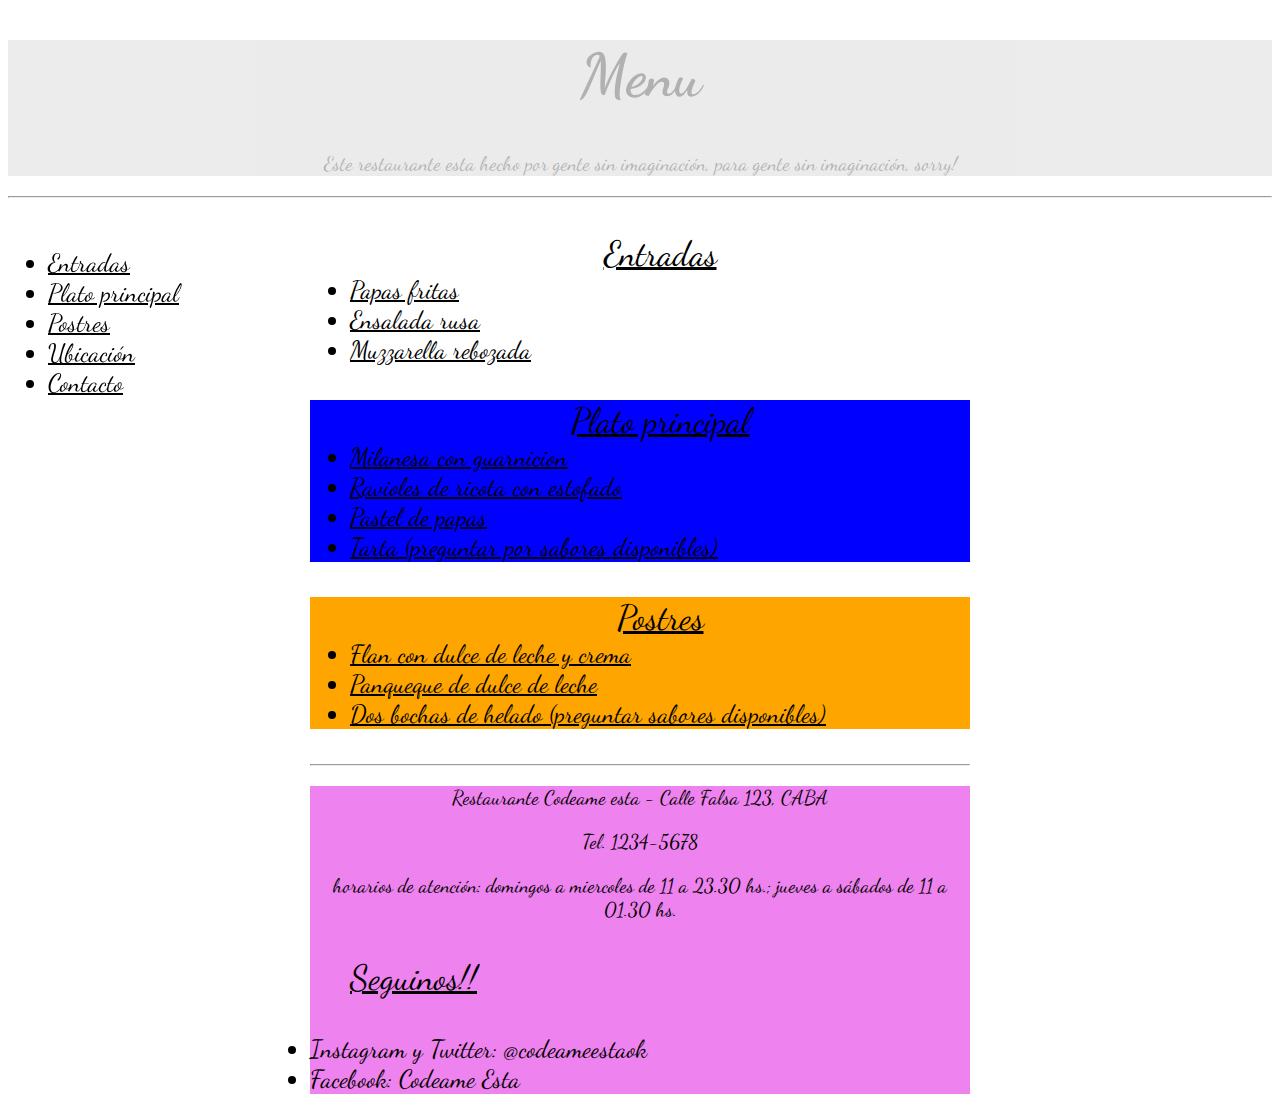
<file: php merce antes de 14-3-20190315T135914Z-001/php merce antes de 14-3/index.html>
<!DOCTYPE html>
<html lang="en" dir="ltr">
  <head>
  <meta charset="utf-8">
    <title>Restaurante - Codeame Ésta</title>
    <link href="https://fonts.googleapis.com/css?family=Dancing+Script" rel="stylesheet">
    <link rel="stylesheet" href="estilo.css">



  </head>



  <body>

    <div>
    <header>
    <h1 align="center">Menu</h1>
     <p align="center">Este restaurante esta hecho por gente sin imaginación, para gente sin imaginación, sorry!</p>
    
    </header>

      <hr>
      <aside>
        <ul class="menuprincipal">
          <li>Entradas</li>
          <li>Plato principal</li>
          <li>Postres</li>
          <li>Ubicación</li>
          <li>Contacto</li>
        </ul>
      </aside>

      <main>
        <section>
          <article class="Entradas">
            <ul align="center"> Entradas
               <li align="left">Papas fritas</li>
               <li align="left">Ensalada rusa</li>
               <li align="left">Muzzarella rebozada</li>
       </ul>
       </article>


       <article class="Plato_principal">
        <ul align="center">Plato principal
            <li align="left">Milanesa con guarnicion</li>
            <li align="left">Ravioles de ricota con estofado</li>
            <li align="left">Pastel de papas</li>
            <li align="left">Tarta (preguntar por sabores disponibles)</li>
          </ul>

          </article>

          <article class="Postres">
        <ul align="center">Postres
          <li align="left">Flan con dulce de leche y crema</li>
          <li align="left">Panqueque de dulce de leche</li>
          <li align="left">Dos bochas de helado (preguntar sabores disponibles)</li>
        </ul>


          </article>

                  </section>


                    <hr>
      <footer>
        <p align="center">Restaurante Codeame esta - Calle Falsa 123, CABA</p>
        <p align="center">Tel. 1234-5678</p>
        <p align="center">horarios de atención: domingos a miercoles de 11 a 23.30 hs.; jueves a sábados de 11 a 01.30 hs.</p>


      <ul align="left">Seguinos!!</ul>
        <li align="left">Instagram y Twitter: @codeameestaok</li>
        <li align="left">Facebook: Codeame Esta</li>

      </footer>
    </main>
</div>






  </body>
</html>
</file>
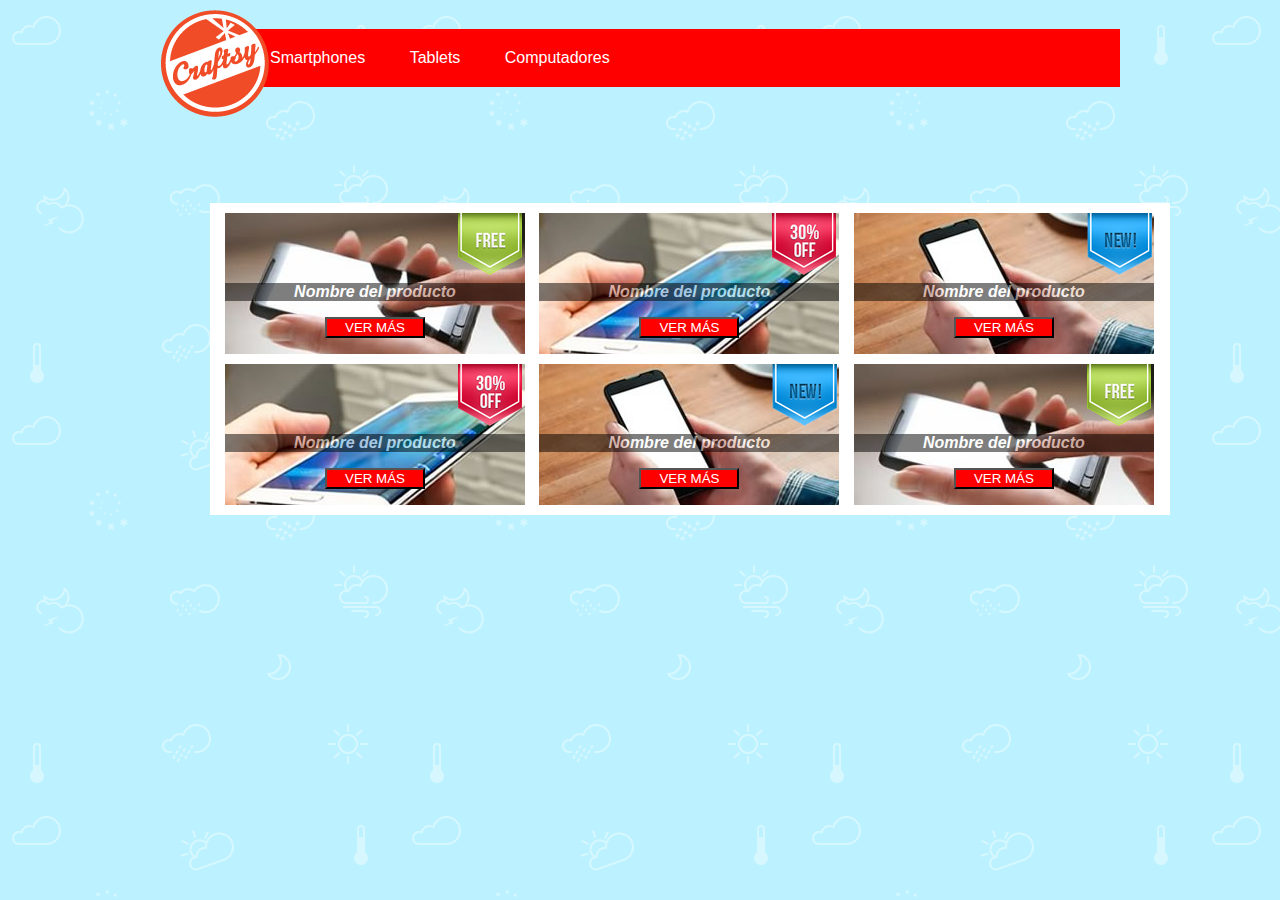
<file: php merce antes de 14-3-20190315T135914Z-001/php merce antes de 14-3/3-1/index.html>
<!DOCTYPE html>
<html lang="en" dir="ltr">
  <head>
    <meta charset="utf-8">
    <title></title>
    <link rel="stylesheet" href="estilo.css"
  </head>

  <body>
    <div class="todo">
      <header>
        <div class="logo_header">
          <img src="img/logo.png" alt="logo_header">
        </div>

      <nav>
        <ul>
          <li><a href="#">Smartphones</a></li>
          <li><a href="#">Tablets</a></li>
          <li><a href="#">Computadores</a></li>
        </ul>
      </nav>
    </header>

    <nav class="celus">
    <main>
      <article class="cero">
        <img src="img/img-gratis.png" alt="promo">
        <p class="ar" align="center">Nombre del producto</p>
        <form class="ver" action="">
          <p>
            <input type="button" name="ver" value="VER MÁS">
          </p>
      </article>

      <article class="uno">
        <img src="img/img-descuento.png" alt="promo">
        <p class="ar" align="center">Nombre del producto</p>
        <form class="ver" action="">
          <p>
            <input type="button" name="ver" value="VER MÁS">
          </p>
      </article>

      <article class="dos">
        <img src="img/img-nuevo.png" alt="promo">
        <p class="ar" align="center">Nombre del producto</p>
        <form class="ver" action="">
          <p>
            <input type="button" name="ver" value="VER MÁS">
          </p>
      </article>

      <article class="tres">
        <img src="img/img-descuento.png" alt="promo">
        <p class="ar" align="center">Nombre del producto</p>
        <form class="ver" action="">
          <p>
            <input type="button" name="ver" value="VER MÁS">
          </p>
      </article>

      <article class="cuatro">
        <img src="img/img-nuevo.png" alt="promo">
        <p class="ar" align="center">Nombre del producto</p>
        <form class="ver" action="">
          <p>
            <input type="button" name="ver" value="VER MÁS">
          </p>
      </article>

      <article class="cinco">
        <img src="img/img-gratis.png" alt="promo">
        <p class="ar" align="center">Nombre del producto</p>
        <form class="ver" action="">
          <p>
            <input type="button" name="ver" value="VER MÁS">
          </p>
      </article>

    </main>
  </nav>
    </div>

  </body>
</html>
</file>
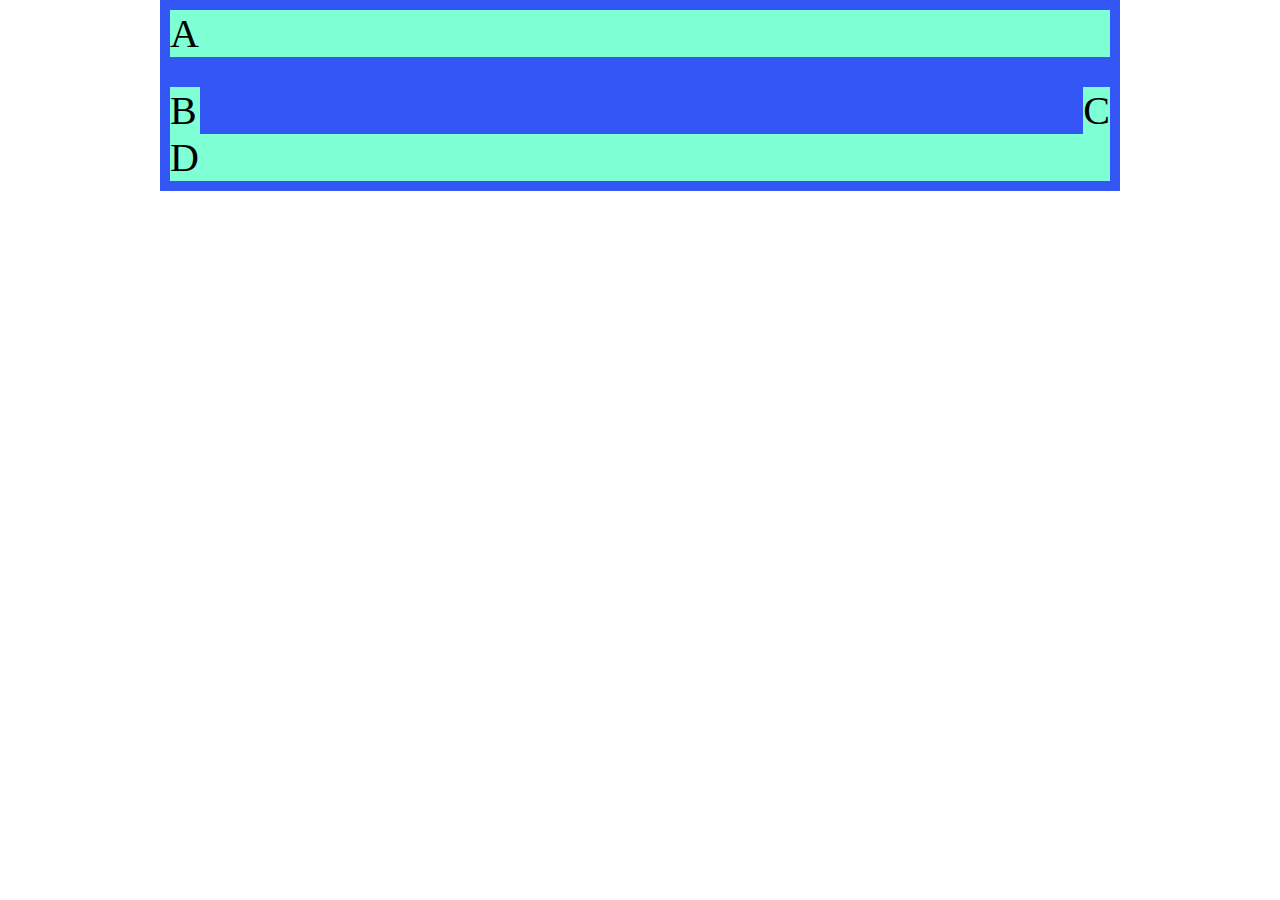
<file: php merce antes de 14-3-20190315T135914Z-001/php merce antes de 14-3/galeria.html>
<!DOCTYPE html>
<html lang="en" dir="ltr">
  <head>
    <meta charset="utf-8">
    <title></title>
    <link rel="stylesheet" href="galeria.css">
  </head>
  <body>

    <div class="contenedor">
     <header>
    A
    </header>


    <aside>
      B
    </aside>

    <main>
      C
    </main>

    <footer>
      D
    </footer>

      </div>
  </body>
</html>
</file>
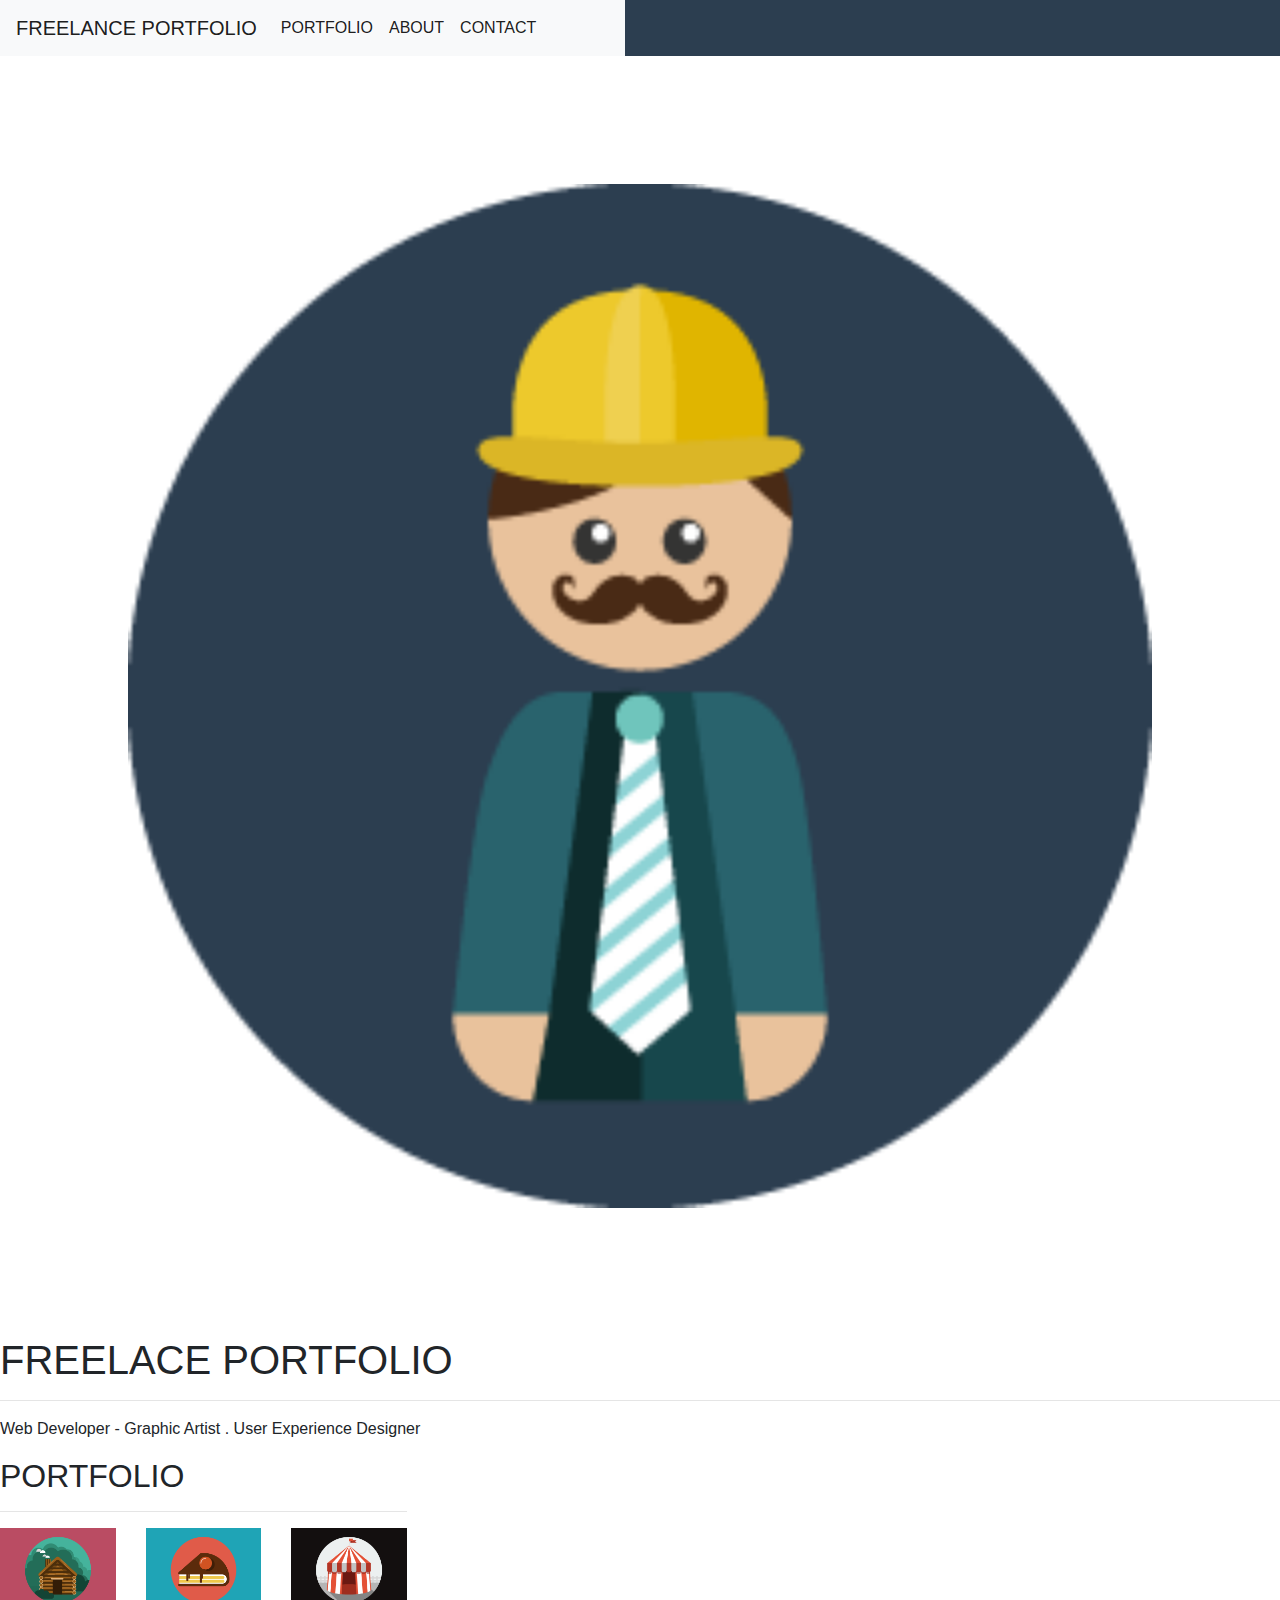
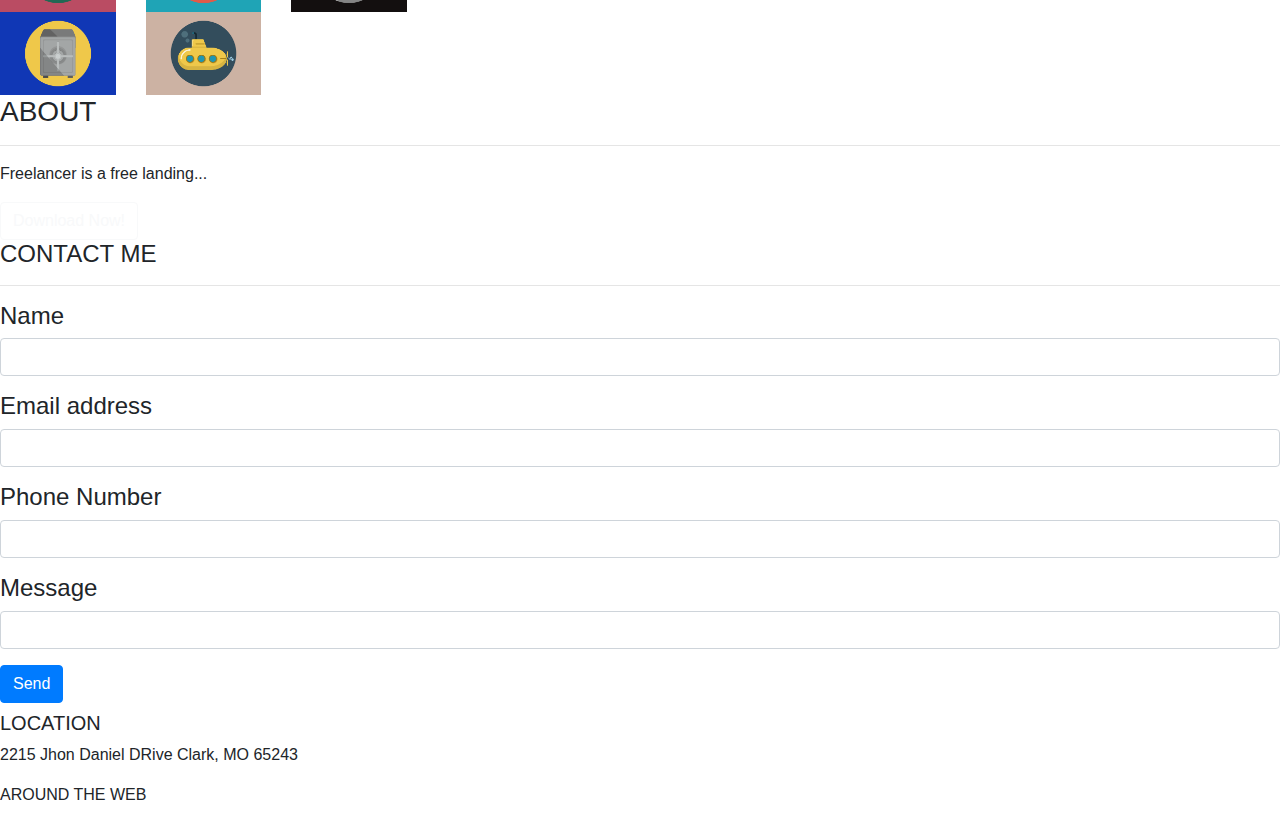
<file: php merce antes de 14-3-20190315T135914Z-001/php merce antes de 14-3/12-3/boot.html>
<!DOCTYPE html>
<html lang="en" dir="ltr">
  <head>
    <meta charset="utf-8">
    <title></title>
    <link rel="stylesheet" href="https://stackpath.bootstrapcdn.com/bootstrap/4.3.1/css/bootstrap.min.css" integrity="sha384-ggOyR0iXCbMQv3Xipma34MD+dH/1fQ784/j6cY/iJTQUOhcWr7x9JvoRxT2MZw1T" crossorigin="anonymous">
    <link rel="stylesheet" href="bootestilo.css">
    <meta name="viewport" content="width=device-width, initial-scale=1.0">
  </head>
  <body>
    <header>
            <div class="row">
              <div class="col-sm-12 col-md-6">
                <nav class="navbar navbar-expand-lg navbar-light bg-light">
                    <a class="navbar-brand" href="#">FREELANCE PORTFOLIO</a>

                    <button class="navbar-toggler" type="button" data-toggle="collapse" data-target="#navbarSupportedContent" aria-controls="navbarSupportedContent" aria-expanded="false" aria-label="Toggle navigation">
                  MENU
                    </button>

        <div class="collapse navbar-collapse" id="navbarSupportedContent">
          <ul class="navbar-nav mr-auto">
            <li class="nav-item active">
              <a class="nav-link" href="#">PORTFOLIO <span class="sr-only">(current)</span></a>
            </li>
            <li class="nav-item active">
              <a class="nav-link" href="#">ABOUT<span class="sr-only">(current)</span></a>
            </li>
            <li class="nav-item active">
              <a class="nav-link" href="#">CONTACT <span class="sr-only">(current)</span></a>
            </li>

              </div>
            </div>
          </div>
      </header>

      <div class="row">
        <div class="col-12">
              <section class="uno">
                <img src="images/profile.png" alt="bigote">
                <h1>FREELACE PORTFOLIO</h1>

                <hr>

                <p>Web Developer - Graphic Artist . User Experience Designer</p>


              </section>

            </div>
          </div>

      <div class="row">
      <div class="col-sm-12 col-md-6 col-lg-4">
            <section class="portfolio">
              <h2>PORTFOLIO</h2>

              <hr>
              <div class="row">
              <div class="col-md-6 col-lg-4"><img src="images/cabin.png" alt=""></div>
              <div class="col-md-6 col-lg-4"><img src="images/cake.png" alt=""></div>
              <div class="col-md-6 col-lg-4"><img src="images/circus.png" alt=""></div>
              <div class="col-md-6 col-lg-4"><img src="images/safe.png" alt=""></div>
              <div class="col-md-6 col-lg-4"><img src="images/submarine.png" alt=""></div>
            </section>

          </div>
        </div>


        <div class="row">
        <div class="col-sm-12">
              <section class="about">
                <h3>ABOUT</h3>

                <hr>

                <p>Freelancer is a free landing...</p>

                <button type="button" class="btn btn-outline-light">Download Now!</button>

              </section>
            </div>
          </div>

          <div class="row">
          <div class="col-sm-12">
              <section class="contactme">
                <h4>CONTACT ME<h4>

                  <hr>

                  <form>
              <div class="form-group">
                <label for="exampleInputname">Name</label>
                <input type="text" class="form-control" id="exampleInputname" aria-describedby="" placeholder="">

              </div>
              <div class="form-group">
                <label for="exampleInputEmail1">Email address</label>
                <input type="email" class="form-control" id="exampleInputEmail1" aria-describedby="" placeholder="">

              </div>

              <div class="form-group">
                <label for="exampleInputphone">Phone Number</label>
                <input type="text" class="form-control" id="exampleInputphone" aria-describedby="" placeholder="">

              </div>
              <div class="form-group">
                <label for="exampleInputmes">Message</label>
                <input type="text" class="form-control" id="exampleInputmes" aria-describedby="" placeholder="">

              </div>

              <button type="send" class="btn btn-primary">Send</button>
            </form>
              </section>

            </div>
          </div>

          <div class="row">
          <div class="col-sm-12 col-md-6 col-lg-4">
  <section class="LOCATION">
    <h5>LOCATION</h5>

    <p>2215 Jhon Daniel DRive Clark, MO 65243</p>

    <p>AROUND THE WEB</p>

  </section>
</div>
</div>








    <script src="https://code.jquery.com/jquery-3.2.1.slim.min.js" integrity="sha384-KJ3o2DKtIkvYIK3UENzmM7KCkRr/rE9/Qpg6aAZGJwFDMVNA/GpGFF93hXpG5KkN" crossorigin="anonymous"></script>
    <script src="https://cdnjs.cloudflare.com/ajax/libs/popper.js/1.12.9/umd/popper.min.js" integrity="sha384-ApNbgh9B+Y1QKtv3Rn7W3mgPxhU9K/ScQsAP7hUibX39j7fakFPskvXusvfa0b4Q" crossorigin="anonymous"></script>
    <script src="https://maxcdn.bootstrapcdn.com/bootstrap/4.0.0/js/bootstrap.min.js" integrity="sha384-JZR6Spejh4U02d8jOt6vLEHfe/JQGiRRSQQxSfFWpi1MquVdAyjUar5+76PVCmYl" crossorigin="anonymous"></script>
  </body>
</html>
</file>
<file: php merce antes de 14-3-20190315T135914Z-001/php merce antes de 14-3/estilo.css>
body {
  background-image: url("https://visme.co/blog/wp-content/uploads/2017/07/50-Beautiful-and-Minimalist-Presentation-Backgrounds-04.jpg");
  ;
  font-family:'Dancing Script', cursive;
  font-size: 30px;
}
ul {
text-decoration:underline;
font-size: 35px;
}
p {
  font-size: 20px;
}

li {
  font-size: 25px;
  text-decoration: none;
}

header {
  background-color: #C0C0C0;
  opacity: 0.30;

}

aside {
  position: fixed;
}

.Entradas  {
  background-color: white;
  border-color: pink;
  border-width: thick;

}

.Plato_principal {
  background-color: blue;
}

.Postres {
  background-color: orange;
}

footer {
  background-color: violet;

}

.menuprincipal li:hover {
  color: white;
  display: inline-block;
  padding-left: 20px
}

main {
  width: 660px;
  margin: auto;
}
</file>
<file: php merce antes de 14-3-20190315T135914Z-001/php merce antes de 14-3/3-1/estilo.css>
body {
    background-image:url("img/bg-2.png");
  }
div.todo {
  width: 960px;
  margin: 0 auto;
  font-family: sans-serif;
}

header {
  position: fixed;
  position: relative;
  top: 0;
  width: 960px;
  display: inline-block;
}

div.logo_header {
  position: absolute;
  top: 0 auto;
  z-index: 20;
  }

nav {
  background-color: red;
  text-decoration: none;
  position: relative;
  top: 5px;
  z-index: 10;
  margin-left: 50px;
}

nav a {
  text-decoration: none;
  color: white;

}

header ul li{
    display:inline-block;
    text-decoration: none;
    margin: 20px;
    }

main {
  width: 960px;
  background-color: white;
  margin-top: 100px;
  box-sizing: border-box;
  }

main article {
  width: 300px;
  display: inline-block;
  }

main article.cero {
  background-image: url("img/img-phone-01.jpg");
  margin-left: 15px;
}

main article.uno {
  background-image: url("img/img-phone-02.jpg");
  margin-left: 10px;
}

main article.dos {
  background-image: url("img/img-phone-03.jpg");
  margin-left: 10px;
  margin-top: 10px;
  }

main article.tres {
  background-image: url("img/img-phone-02.jpg");
  margin-left: 15px;
  margin-top: 10px;
  margin-bottom: 10px;
}

main article.cuatro {
  background-image: url("img/img-phone-03.jpg");
  margin-left: 10px;
  }


main article.cinco {
  background-image: url("img/img-phone-01.jpg");
  margin-left: 10px;

}

main article.cero p.ar {
  color: white;
  background-color: black;
  opacity: 0.5;
  font-style: italic;
  font-weight: bold;
  clear: both;
}

main article.uno p.ar {
  color: white;
  background-color: black;
  opacity: 0.5;
  font-style: italic;
  font-weight: bold;
  clear: both;
}

main article.dos p.ar {
  color: white;
  background-color: black;
  opacity: 0.5;
  font-style: italic;
  font-weight: bold;
  clear: both;
}

main article.tres p.ar {
  color: white;
  background-color: black;
  opacity: 0.5;
  font-style: italic;
  font-weight: bold;
  clear: both;
}

main article.cuatro p.ar {
  color: white;
  background-color: black;
  opacity: 0.5;
  font-style: italic;
  font-weight: bold;
  clear: both;
}

main article.cinco p.ar {
  color: white;
  background-color: black;
  opacity: 0.5;
  font-style: italic;
  font-weight: bold;
  clear: both;
}

input {
  background-color: red;
  color: white;
  width: 100px;
  margin-left: 100px;
}

article img {
  float: right;

}
</file>
<file: php merce antes de 14-3-20190315T135914Z-001/php merce antes de 14-3/galeria.css>
*{
  padding: 0;
  margin: 0;
  box-sizing: border-box;
  font-size: 40PX;
}

div.contenedor {
   width: 960px;
   margin: 0 auto;
   background-color: #3456f4;
   padding: 10px

}

header, aside, main, footer {
  background-color: aquamarine;

}

header {
  margin-bottom: 30px
}

aside {
  width: 30px;
  float: left;
  margin-right: 10px;
  margin-right: 10px;
}


main {
  float: right;
  width: 

}

footer {
  clear: both;
  margin-top: 30px;

}
</file>
<file: php merce antes de 14-3-20190315T135914Z-001/php merce antes de 14-3/12-3/bootestilo.css>
*{

}
img{
  width: 100%;
}

header {
  background-color: #2C3E50;
  color: white;

}

section.uno img {
  padding: 10%;
}

h1 {

}
</file>
